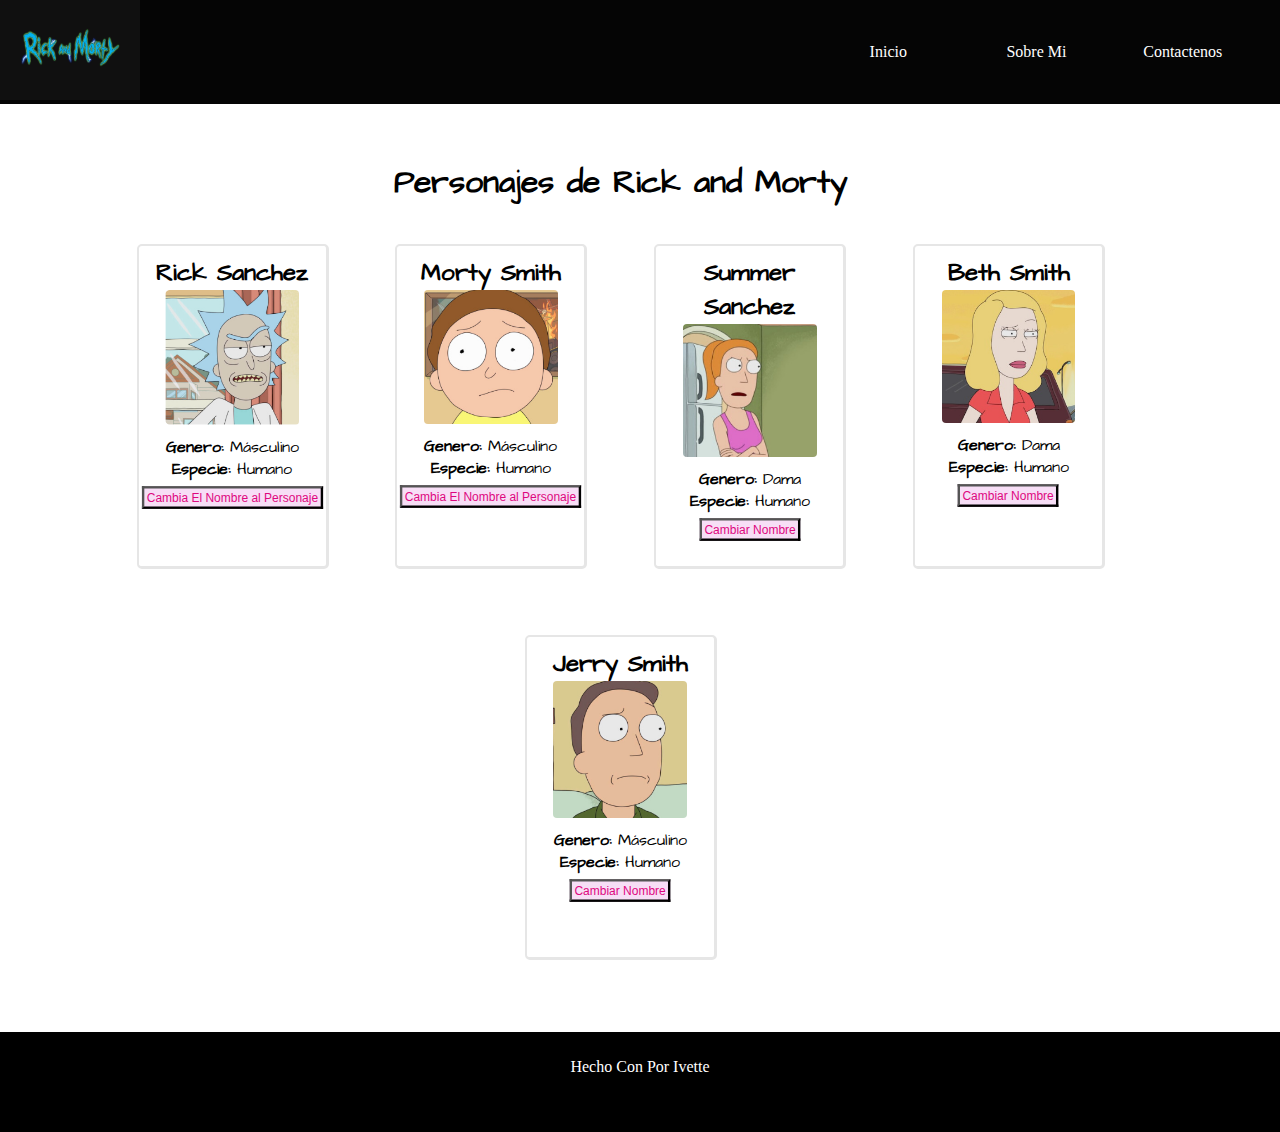
<file: index.html>
<!-- Especifica la versión de HTML que vamos a utilizar -->
<!DOCTYPE html>
<html lang="es">
<head>
    <meta charset="UTF-8">
    <meta name="viewport" content="width=device-width, initial-scale=1.0">
    <title>Rick and Morty</title>
    <link rel="icon" type=" img/png" href="./img/logo1.jpg">
    <link href="https://fonts.googleapis.com/css2?family=Architects+Daughter&display=swap" rel="stylesheet">
    <link rel="stylesheet" href="https://use.fontawesome.com/releases/v5.14.0/css/all.css" integrity="sha384-HzLeBuhoNPvSl5KYnjx0BT+WB0QEEqLprO+NBkkk5gbc67FTaL7XIGa2w1L0Xbgc" crossorigin="anonymous">
    <link rel="stylesheet" type="text/css" href="./css/styles.css">
</head>
<body>
  
   <nav class="main-menu">
       <div>
           <img src="./img/iveth.jpg" alt="" width="140" height="100">
       </div>
       <ul class="main-menu opt-menu">

           <li><a href="./index.html" target="_blank">Inicio</a></li>
           <li><a href="./sobremi.html" target="_blank">Sobre Mi</a></li>
           
           <li><a href="./contacto.html" target="_blank">Contactenos</a></li>
    
       </ul>
   </nav>
    <div class="container">
        <h1>Personajes de Rick and Morty</h1>
      <section class="main-charecters">
           <article class="charecter">
               <header>
                   <h2 id="mensaje2"> Rick Sanchez </h2>
                   
                    <img src="./img/Ricki.PNG" alt="" width="190" height="150">
                 <div>
                   <p><b>Genero: </b>Másculino </p>
                   <p><b>Especie: </b>Humano </p>
                 </div>
                 <button class="button">
                    <a onclick="cambiarMensaje('mensaje2')">Cambia El Nombre al Personaje</a>
                 </button>
                </header>
            </article>
            <article class="charecter">
                <header>
                    <h2 id="mensaje3"> Morty Smith </h2>
                     <img src="./img/morty.PNG" alt="" width="190" height="150">
                  <div>
                    <p><b>Genero: </b>Másculino </p>
                    <p><b>Especie: </b>Humano </p>
                  </div>
                  <button class="button">
                    <a onclick="cambiarMensaje('mensaje3')">Cambia El Nombre al Personaje</a>
                 </button>
                 </header>
             </article>
             <article class="charecter">
                <header>
                    <h2 id="mensaje4"> Summer Sanchez  </h2>
                     <img src="./img/sumer.PNG" alt="" width="190" height="150">
                  <div>
                    <p><b>Genero: </b>Dama </p>
                    <p><b>Especie: </b>Humano </p>
                  </div>
                  <button class="button">
                    <a onclick="cambiarMensaje('mensaje4')">Cambiar Nombre</a>
                 </button>
                 </header>
             </article>
             <article class="charecter">
                <header>
                    <h2 id="mensaje5"> Beth Smith </h2>
                     <img src="./img/beth.PNG" alt="" width="190" height="150">
                  <div>
                    <p><b>Genero: </b>Dama  </p>
                    <p><b>Especie: </b>Humano </p>
                  </div>
                  <button class="button">
                    <a onclick="cambiarMensaje('mensaje5')">Cambiar Nombre</a>
                 </button>
                 </header>
             </article>
             <article class="charecter">
                <header>
                    <h2 id="mensaje6"> Jerry Smith</h2>
                     <img src="./img/niño.PNG" alt="" width="190" height="150">
                  <div>
                    <p><b>Genero: </b>Másculino </p>
                    <p><b>Especie: </b>Humano </p>
                  </div>
                  <button class="button">
                    <a onclick="cambiarMensaje('mensaje6')">Cambiar Nombre <style tex></style></a>
                 </button>
                 </header>
             </article>
        </section>
   </div>
        
    <footer>
        <p>
            Hecho Con <i class="fas fa-heart"></i> Por Ivette 
        </p>
    </footer>

 <script src="./script.js"></script>
</body>
</html>
</file>
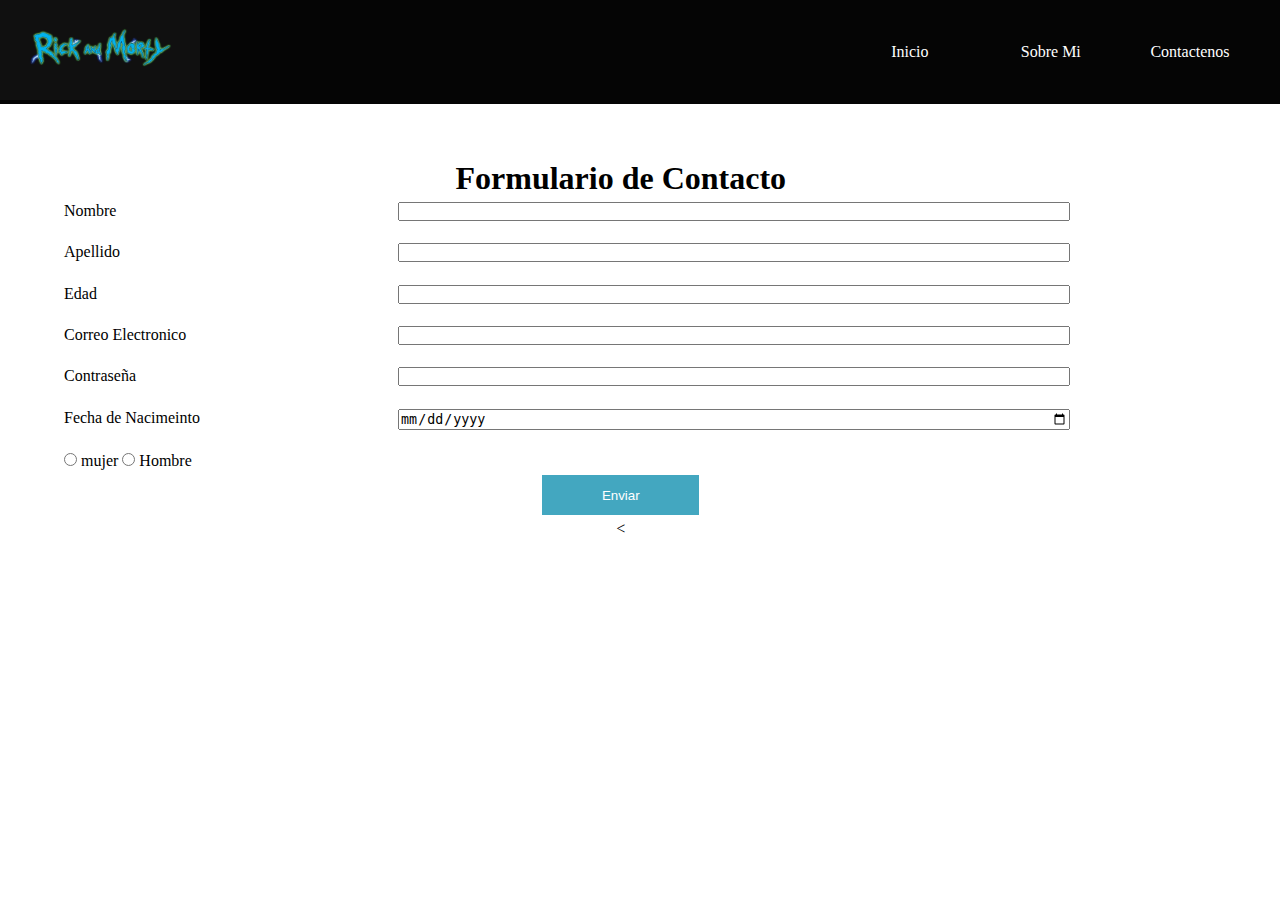
<file: contacto.html>
<!DOCTYPE html>
<html lang="es">
<head>
    <meta charset="UTF-8">
    <meta name="viewport" content="width=device-width, initial-scale=1.0">
    <title>Contacto</title>
    <link rel="icon" type=" img/png" href="./img/logo1.jpg">
    <link rel="stylesheet" href="https://use.fontawesome.com/releases/v5.14.0/css/all.css" integrity="sha384-HzLeBuhoNPvSl5KYnjx0BT+WB0QEEqLprO+NBkkk5gbc67FTaL7XIGa2w1L0Xbgc" crossorigin="anonymous">
    <link rel="stylesheet" type="text/css" href="./css/styles.css">
</head>
<body>
    <nav class="main-menu">
        <div>
            <img src="./img/iveth.jpg" alt="" width="200" height="100">
        </div>
        <ul class="main-menu opt-menu">
            <li><a href="./index.html" target="_blanca">Inicio</a></li>
            <li><a href="./sobremi.html" target="_blanca">Sobre Mi</a></li>
            <li><a href="./contacto.html" target="_blanca">Contactenos</a></li>
           
            
        </ul>
    </nav>
    <div class="container">
        <h1>Formulario de Contacto</h1>

        <form method="GET" action="" class="form-flex" >
            <div class="input-form">
               <div> <label for="nombre">Nombre</label></div>
                <input id="nombre" name="nombre" type="text" required>  
            </div>
            
            <div class="input-form">
                <div><label for="apellido">Apellido</label></div>
                <input id="apellido" name="apellido" type="text" required>
            </div>

           <div class="input-form">
             <div>  <label for="edad">Edad</label></div>
               <input id="edad" name="edad" type="number" required> 
           </div>
           
           <div class="input-form">
               <div><label for="email">Correo Electronico</label></div>
               <input id="email" name="edad" type="email" required> 
           </div>

           <div class="input-form">
              <div><label for="contraseña">Contraseña</label></div>
              <input id="contraseña" name="contraseña" type="password" required> 
           </div>

           <div class="input-form">
              <div> <label for="fechanacimiento">Fecha de Nacimeinto</label></div>
               <input id="fechanacimeinto" name="fechanacimeinto" type="date" required> 
           </div>

           
           <div >
            <input id="mujer" name="mujer" type="radio" required> 
            <label for="mujer">mujer</label>
            <input id="hombre" name="hombre" type="radio" required> 
            <label for="hombre">Hombre</label>
            
            </div>

           <div class="form-button "> 
             <button type="submit"> Enviar</button>
           </div>
        </form>
  <
    </div>
    

</body>
</html>
</file>
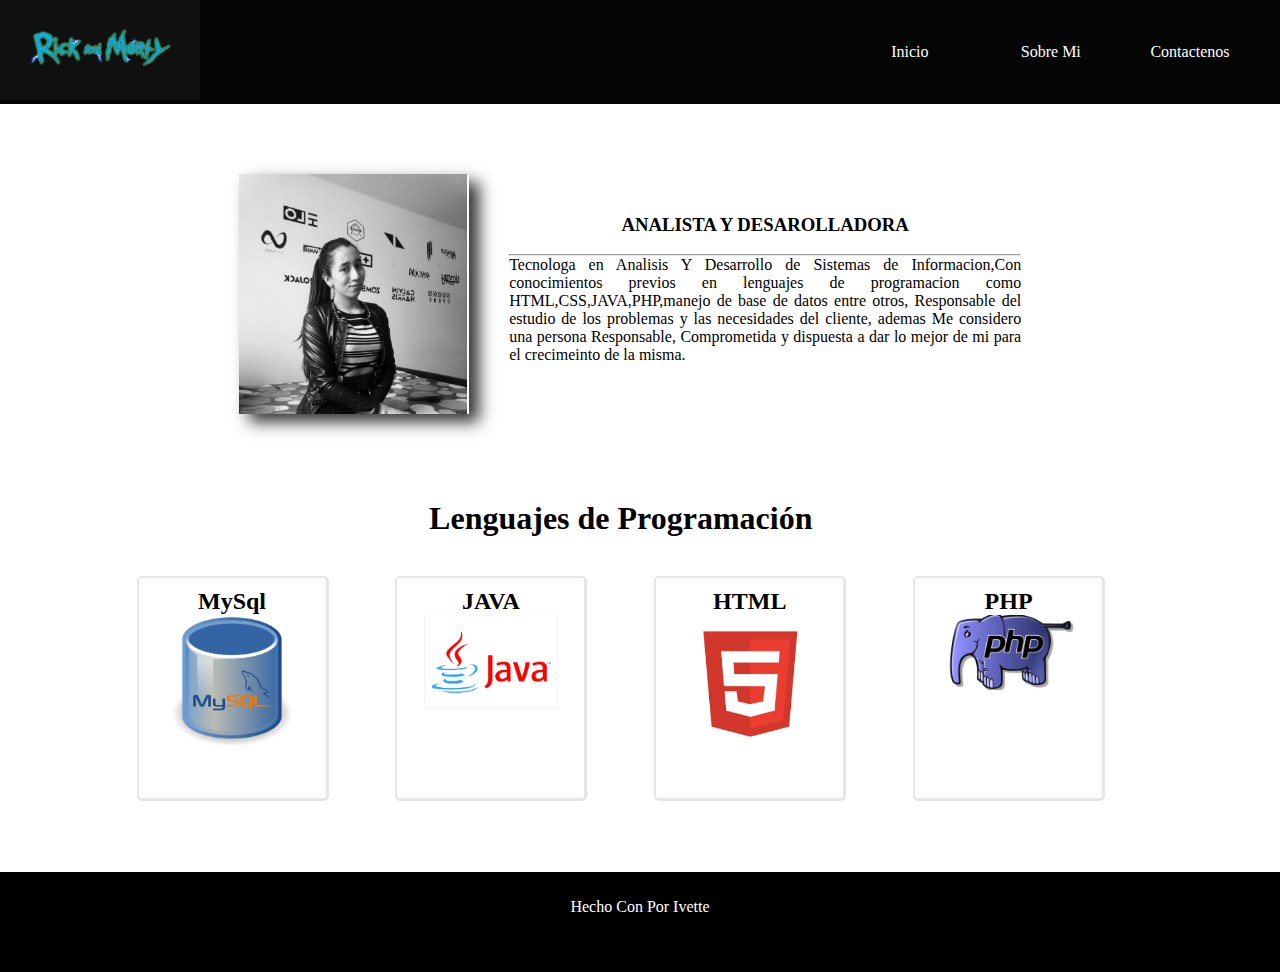
<file: sobremi.html>
<!DOCTYPE html>
<html lang="es">
<head>
    <meta charset="UTF-8">
    <title>Sobre Mi</title>
    <meta name="viewport" content="width=device-width, initial-scale=1.0">
    <link rel="icon" type=" img/png" href="./img/logo1.jpg">
    <link rel="stylesheet" href="https://use.fontawesome.com/releases/v5.14.0/css/all.css" integrity="sha384-HzLeBuhoNPvSl5KYnjx0BT+WB0QEEqLprO+NBkkk5gbc67FTaL7XIGa2w1L0Xbgc" crossorigin="anonymous">
    <link rel="stylesheet" type="text/css" href="./css/styles.css">

</head>
<body>
    
    <nav class="main-menu">
        <div>
            <img src="./img/iveth.jpg" alt="" width="200" height="100">
        </div>
        <ul class="main-menu opt-menu">
            <li><a href="./index.html" target="_blanca">Inicio</a></li>
            <li><a href="./sobremi.html" target="_blanca">Sobre Mi</a></li>
            <li><a href="./contacto.html" target="_blanca">Contactenos</a></li>
           
            
        </ul>
    </nav>

    <section class="perfil">
        <img src="./img/perfil1.PNG" alt="" width="200" height="250">
        
        <div class="descripcion">
            <h3 style="text-align: center; font-family: 'Architects Daughter', cursive;">ANALISTA Y DESAROLLADORA </h3>
            <br>
            <hr>
            <p style="font-family: 'Architects Daughter', cursive;">
               Tecnologa en Analisis Y Desarrollo de Sistemas de Informacion,Con conocimientos previos en lenguajes de programacion como HTML,CSS,JAVA,PHP,manejo de base de datos entre otros,
               Responsable del estudio de los problemas y las necesidades del cliente, ademas Me considero una persona Responsable, Comprometida y dispuesta a dar lo mejor de mi para el crecimeinto de la misma.
            </p>

        </div>
     </section >
     <div class="container">
        <h1>Lenguajes de Programación</h1>
      <section class="main-charecters">
           <article class="charecter" style="height: 200px;">
               <header >
                   <h2> MySql </h2>
                    <img src="./img/mysql.png" alt="" width="190" height="150">
                
                </header>
            </article>
            <article class="charecter" style="height: 200px;" >
                <header>
                    <h2> JAVA </h2>
                     <img src="./img/java .jpg" alt="" width="190" height="150">
                  
                 </header>
             </article>
             <article class="charecter" style="height: 200px;">
                <header>
                    <h2> HTML  </h2>
                     <img src="./img/html.png" alt="" width="190" height="150">
                  
                 </header >
             </article>
             <article class="charecter" style="height: 200px;">
                <header>
                    <h2> PHP</h2>
                     <img src="./img/php.jpg" alt="" width="190" height="150">
                  
                 </header>
             </article>
             
        </section>
   </div>
   <footer>
    <p>
        Hecho Con <i class="fas fa-heart"> </i></i> Por Ivette 
    </p>
</footer>
</body>
</html>
</file>
<file: css/styles.css>
*{
    margin: 0;
    padding: 0;
}
body{
    background-color: #ffff;
}
.titulos{
    color: rgb(202, 19, 132);
}
.flex-content{
    display:flex;
    flex-direction: row;
    flex-wrap: nowrap;
    background-color: #E7E5E7;

}
.main-menu{
    display: flex;
    align-items: center;
    background-color: #050505;
    color:#f7f7f7;
    font-family: 'Grandstander', cursive; 
}

.opt-menu {
    justify-content: flex-end;
    width: 90%;   
}
.opt-menu li{
    list-style: none;
    width: 12%;

}

.opt-menu a {
    text-decoration: none;
    color: white;
    transition: all 500ms ease;
}
.opt-menu a:hover{
    color: #DE087F;
    transform: scale(1.2);
} 


.container{
    text-align: center;
    margin: 4% 8% 3% 5%;
    font-family: 'Architects Daughter', cursive;

}
.main-charecters{
    display: flex;
    flex-wrap: wrap;
    justify-content: center;
}
.charecter{
  width: 15%;
  height: 300px;
  margin: 3%;
  border: 2px #e6e6e6 solid; 
  border-right: 3px  #e6e6e6 solid; 
  border-bottom: 3px #e6e6e6 solid;
  border-radius: 5px;
  text-align: center;
  padding: 10px;
}

.button{
    text-decoration: none;
    padding: 2px;
    font-weight: 800px;
    font-size: 10px;
    color: #DE087F;
    background-color: #F7DEF6;;
    transform: scale(1.2);
   
    
}
.charecter img{
    width: 80%;
    height: 50%;
    border-radius: 3%;
    justify-content: center;

}
.charecter div{
    text-align: center;
    padding: 3%;
   
}
.charecter h2{
    font-weight: bold;
}
.container h1{
    font-family: 'Architects Daughter', cursive;
    padding: 5px;

}
footer{
    background-color: black;
    color: white;
    height: 100px ;
    text-align: center;
    font-family: 'Cookie', cursive;
}
footer p{
    padding-top:2%;
}
.fa-heart{
    color: red;
}

/* Estilos Página Mi Perfil*/
 

.perfil{
    width: 100%;
    height: 300px;
    display: flex;
    justify-content:center;
    align-items: center;
    flex-wrap: nowrap ;
    margin-top: 40px;



}
.perfil img {
    width: 18%;
    height: 80%;
    box-shadow: 10px 8px 15px rgb(0, 0, 0, .8);
  
}
.descripcion{
    width: 40%;
    height: 60%;
    border: 0px solid;
    margin-top: 20px;
    margin-left: 20px;
    padding: 20px;
    text-align: justify;
}
.form-flex{
    display: flex;
    flex-direction: column;
    text-align: left;
}
.input-form{
    margin-bottom: 2%;

}
.input-form div{
    width: 30%;
    float: left;
}
.input-form input{
    width: 60%;
}
.form-button button{
    background-color: rgb(67, 167, 192);
    color: white;
    border:5px solid;
    width: 15%;
    height: 50px;
}
.form-button {
    text-align: center;
}
</file>
